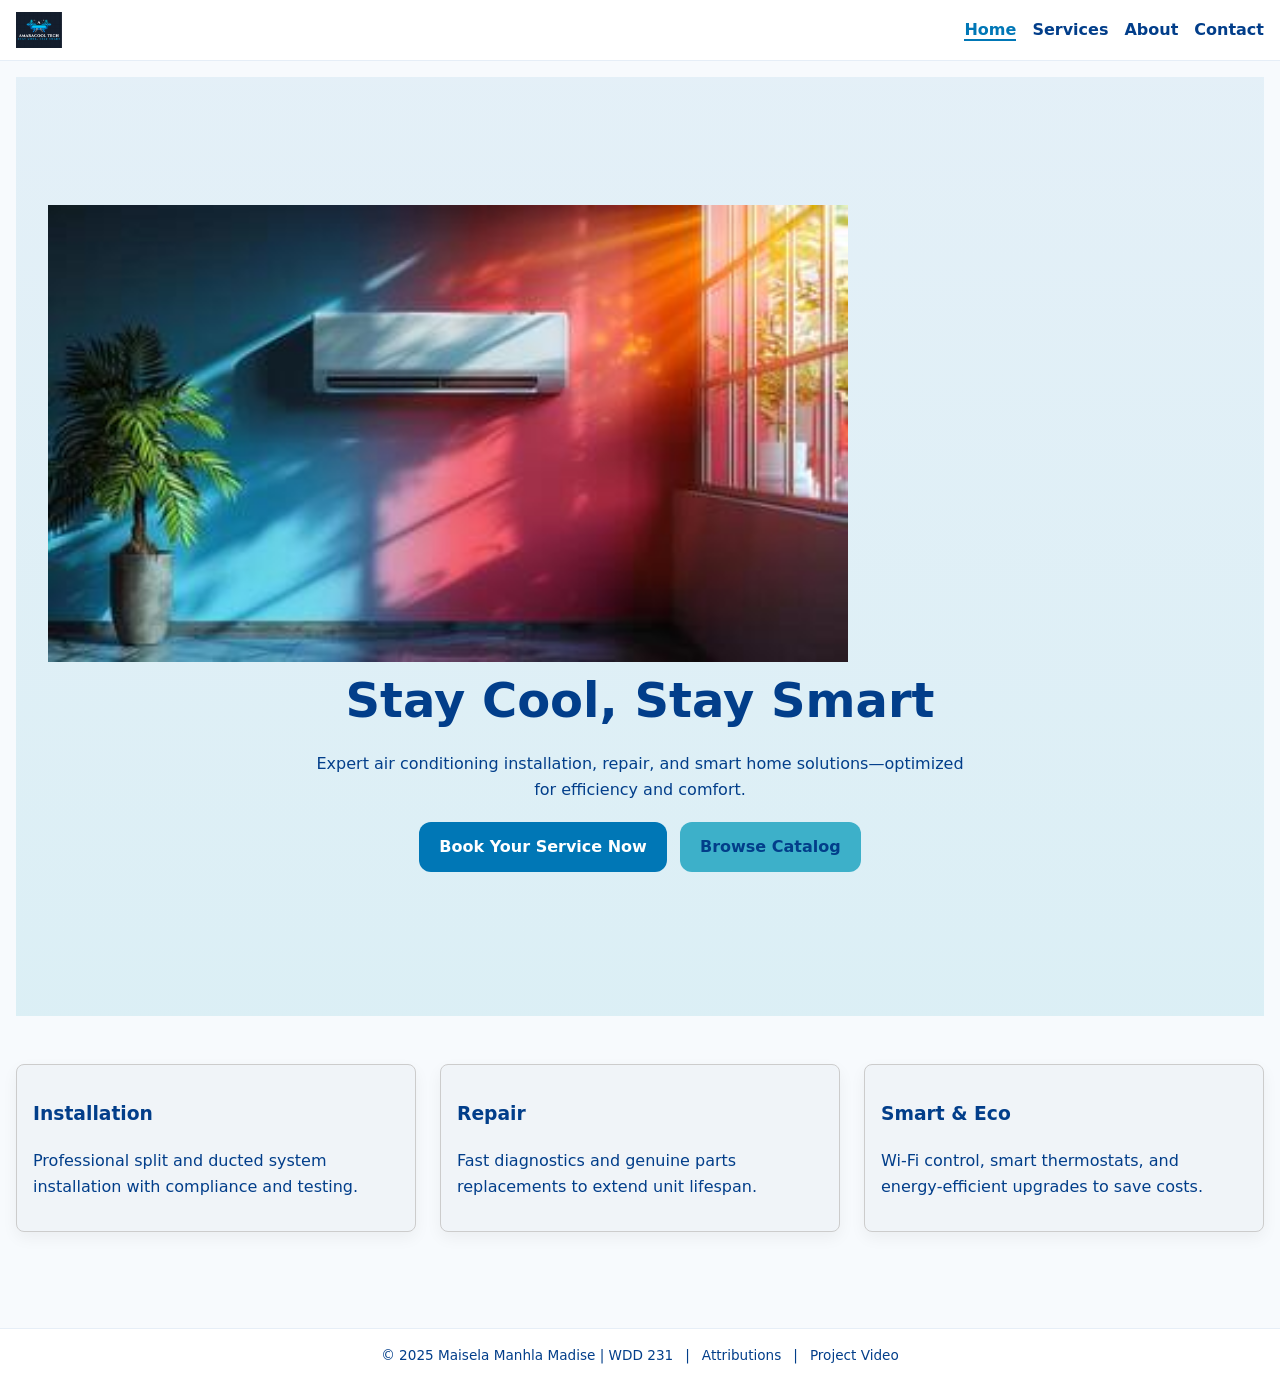
<file: finalproject/index.html>
<!DOCTYPE html>
<html lang="en-US">
<head>
  <meta charset="UTF-8">
  <meta name="viewport" content="width=device-width, initial-scale=1.0">
  <title>AmaraCool Tech – Stay Cool, Stay Smart</title>
  <meta name="description" content="Professional air conditioning services: installation, repair, smart home AC integration, and eco-friendly cooling solutions. Book today.">
  <meta name="author" content="Maisela Manhla Madise">
  
  <meta property="og:title" content="AmaraCool Tech – Advanced Air Conditioning">
  <meta property="og:description" content="Stay cool with our smart and eco-friendly AC services.">
  <meta property="og:image" content="images/og-image.png">
  <meta property="og:url" content="https://example.com">

  <link rel="icon" href="images/favicon.ico">
  <link rel="preload" as="image" href="images/">
  <link rel="stylesheet" href="styles/final.css">
  <script type="module" src="scripts/main.js" defer></script>
</head>
<body>
  <header>
    <img src="images/logo.png" alt="AmaraCool Tech Logo" class="logo">
    <nav aria-label="Main">
      <button id="menu-toggle" aria-expanded="false" aria-controls="nav-menu" aria-label="Toggle navigation">☰</button>
      <ul id="nav-menu" role="menubar">
        <li role="none"><a role="menuitem" href="index.html" class="active">Home</a></li>
        <li role="none"><a role="menuitem" href="services.html">Services</a></li>
        <li role="none"><a role="menuitem" href="about.html">About</a></li>
        <li role="none"><a role="menuitem" href="contact.html">Contact</a></li>
      </ul>
    </nav>
  </header>

  <main>
    <section class="hero">
      <img src="images/hero.jpg" alt="" width="800" height="300" loading="eager" />
      <h1>Stay Cool, Stay Smart</h1>
      <p>Expert air conditioning installation, repair, and smart home solutions—optimized for efficiency and comfort.</p>
      <p>
        <a href="services.html" class="btn">Book Your Service Now</a>
        <a href="services.html#catalog" class="btn" style="margin-left:.5rem;background:var(--accent);color:var(--text)">Browse Catalog</a>
      </p>
    </section>

    <section class="section">
      <div class="grid cols-3">
        <div class="card">
          <h3>Installation</h3>
          <p>Professional split and ducted system installation with compliance and testing.</p>
        </div>
        <div class="card">
          <h3>Repair</h3>
          <p>Fast diagnostics and genuine parts replacements to extend unit lifespan.</p>
        </div>
        <div class="card">
          <h3>Smart & Eco</h3>
          <p>Wi‑Fi control, smart thermostats, and energy‑efficient upgrades to save costs.</p>
        </div>
      </div>
    </section>
  </main>

  <footer>
    <span>© 2025 Maisela Manhla Madise | WDD 231 </span> |
    <a href="attributions.html">Attributions</a> |
    <a href="https://youtu.be/yourvideoid" target="_blank" rel="noopener">Project Video</a>
  </footer>
</body>
</html>
</file>
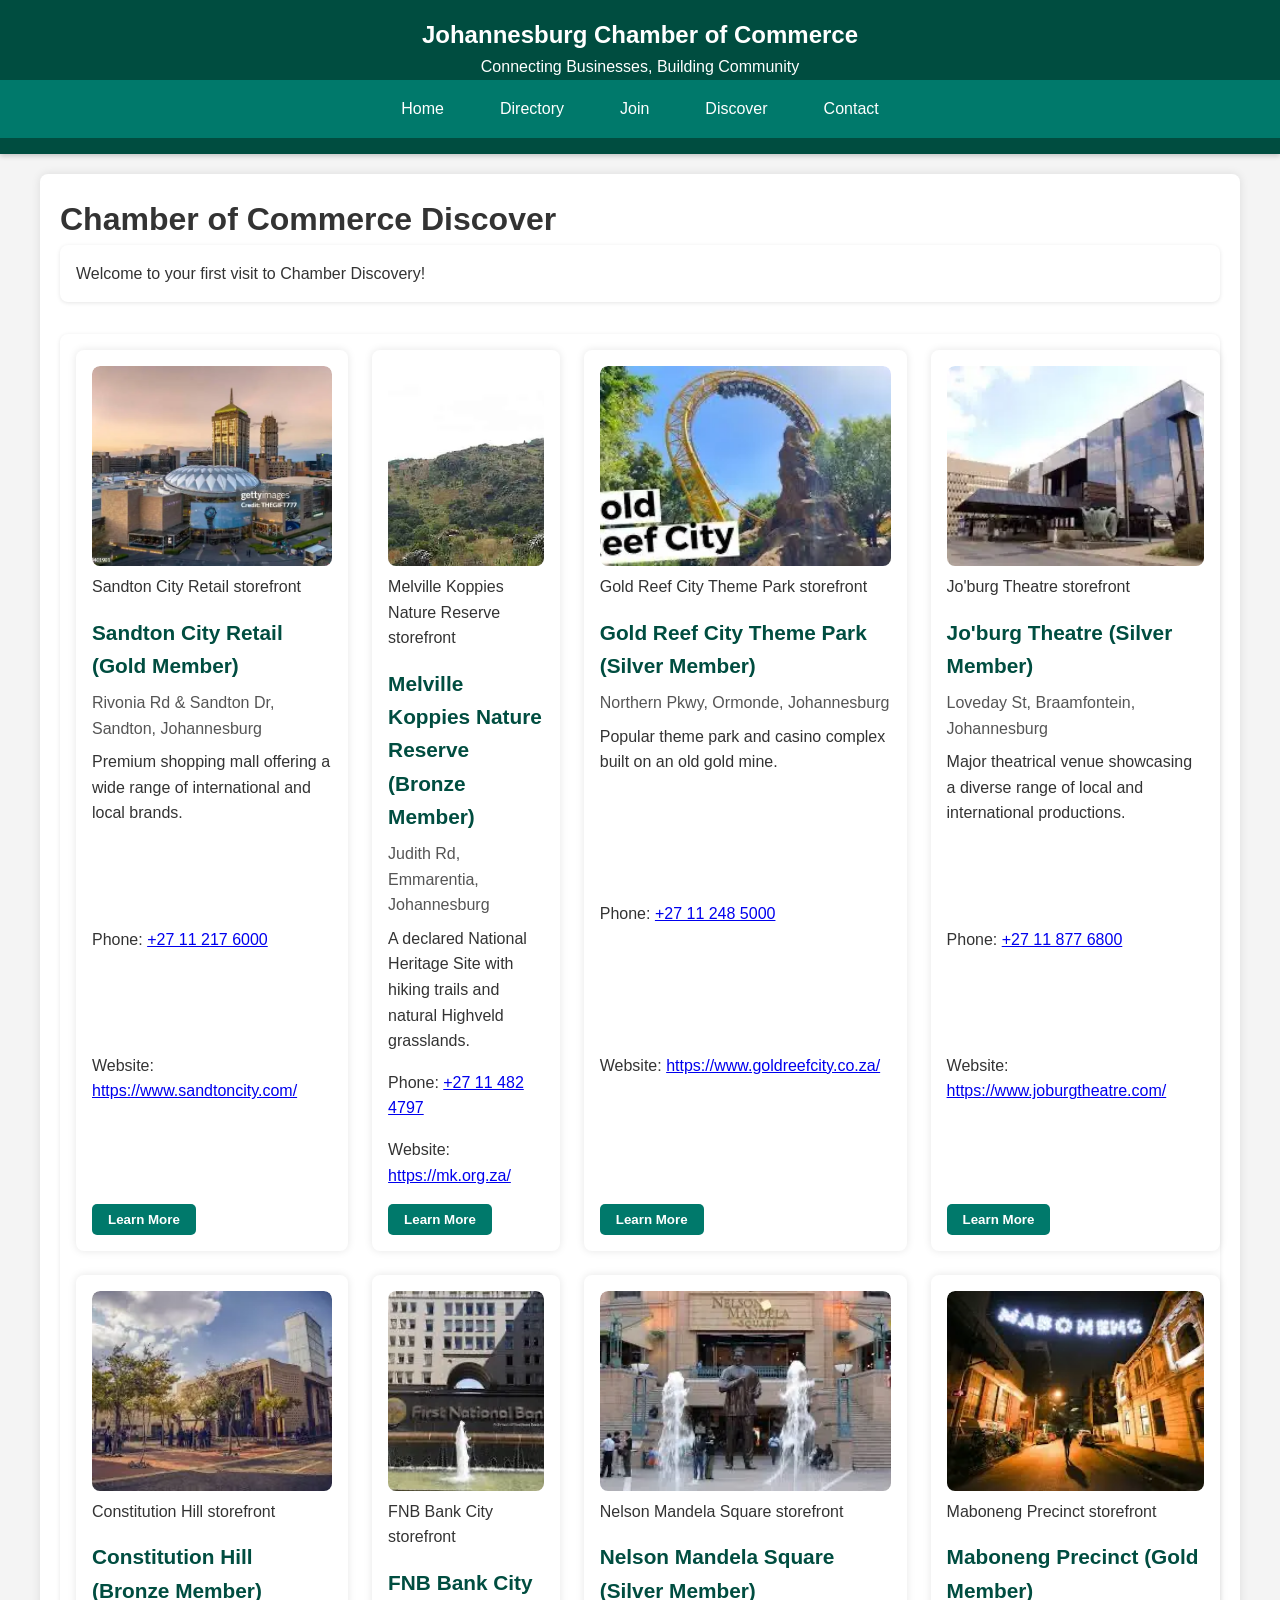
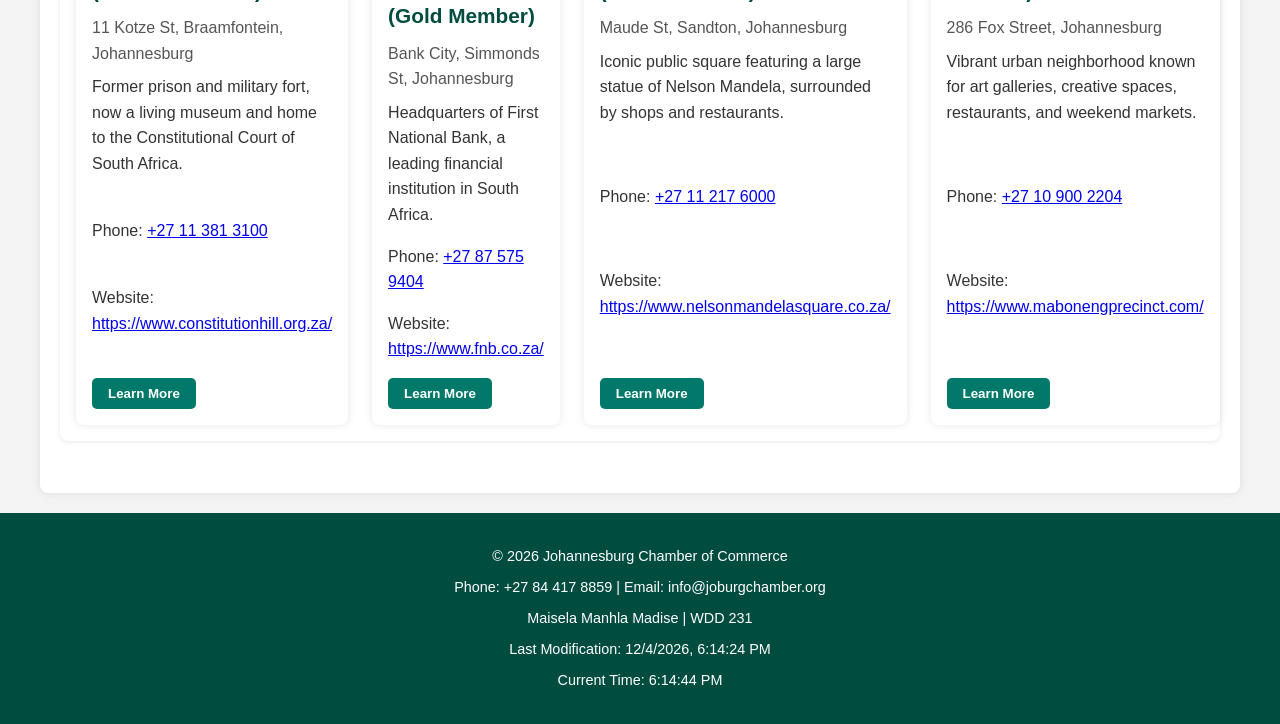
<file: chamber/discover.html>
<!DOCTYPE html>
<html lang="en-US">
<head>
  <meta charset="UTF-8">
  <meta name="viewport" content="width=device-width, initial-scale=1" />
  <meta name="author" content="Maisela Manhla Madise" />
  <meta name="description" content="Discover local businesses and attractions in Johannesburg with the Chamber Discovery page." />
  <meta name="keywords" content="Johannesburg, Chamber, Local Businesses, Directory, Tourism, Discover" />
  
  <title>Chamber of Commerce Discover</title>
  
  <link rel="icon" href="images/favicon.ico" type="image/x-icon" />
  <link rel="stylesheet" href="styles/chamber.css" />

  <!-- Open Graph Meta Tags -->
  <meta property="og:title" content="Chamber of Commerce Discover" />
  <meta property="og:description" content="Explore Johannesburg's local businesses and attractions through our Chamber Discovery page." />
  <meta property="og:image" content="images/discover-og.jpg" />
  <meta property="og:url" content="https://www.joburgchamber.org/discover.html" />
  
  <!-- Twitter Card Meta Tags -->
  <meta name="twitter:card" content="summary_large_image" />
  <meta name="twitter:title" content="Chamber of Commerce Discover" />
  <meta name="twitter:description" content="Explore Johannesburg's local businesses and attractions through our Chamber Discovery page." />
  <meta name="twitter:image" content="images/discover-og.jpg" />
  
</head>
<body>

<header>
  <h2>Johannesburg Chamber of Commerce</h2>
  <p>Connecting Businesses, Building Community</p>
  <nav role="navigation" aria-label="Main navigation" tabindex="0">
    <ul>
      <li><a href="index.html">Home</a></li>
      <li><a href="directory.html">Directory</a></li>
      <li><a href="join.html">Join</a></li>
      <li><a href="discover.html" aria-current="page">Discover</a></li>
      <li><a href="contact.html">Contact</a></li>
    </ul>
  </nav>
</header>

<main role="main">
  <h1>Chamber of Commerce Discover</h1> 
  
  <section id="last-visit-message" aria-live="polite"></section>

  <section class="discover-grid" id="discover-container" aria-label="Discover businesses and attractions">
    <!-- Cards will be dynamically loaded here -->
  </section>
</main>

<footer>
  <p>&copy; <span id="copyright-year"></span> Johannesburg Chamber of Commerce</p>
  <p>Phone: +27 84 417 8859 | Email: info@joburgchamber.org</p>
  <p>Maisela Manhla Madise | WDD 231</p>
  <p>Last Modification: <span id="last-modified"></span></p>
  <p>Current Time: <span id="current-time"></span></p>
</footer>

<script src="scripts/discover.js" defer></script>
</body>
</html>
</file>
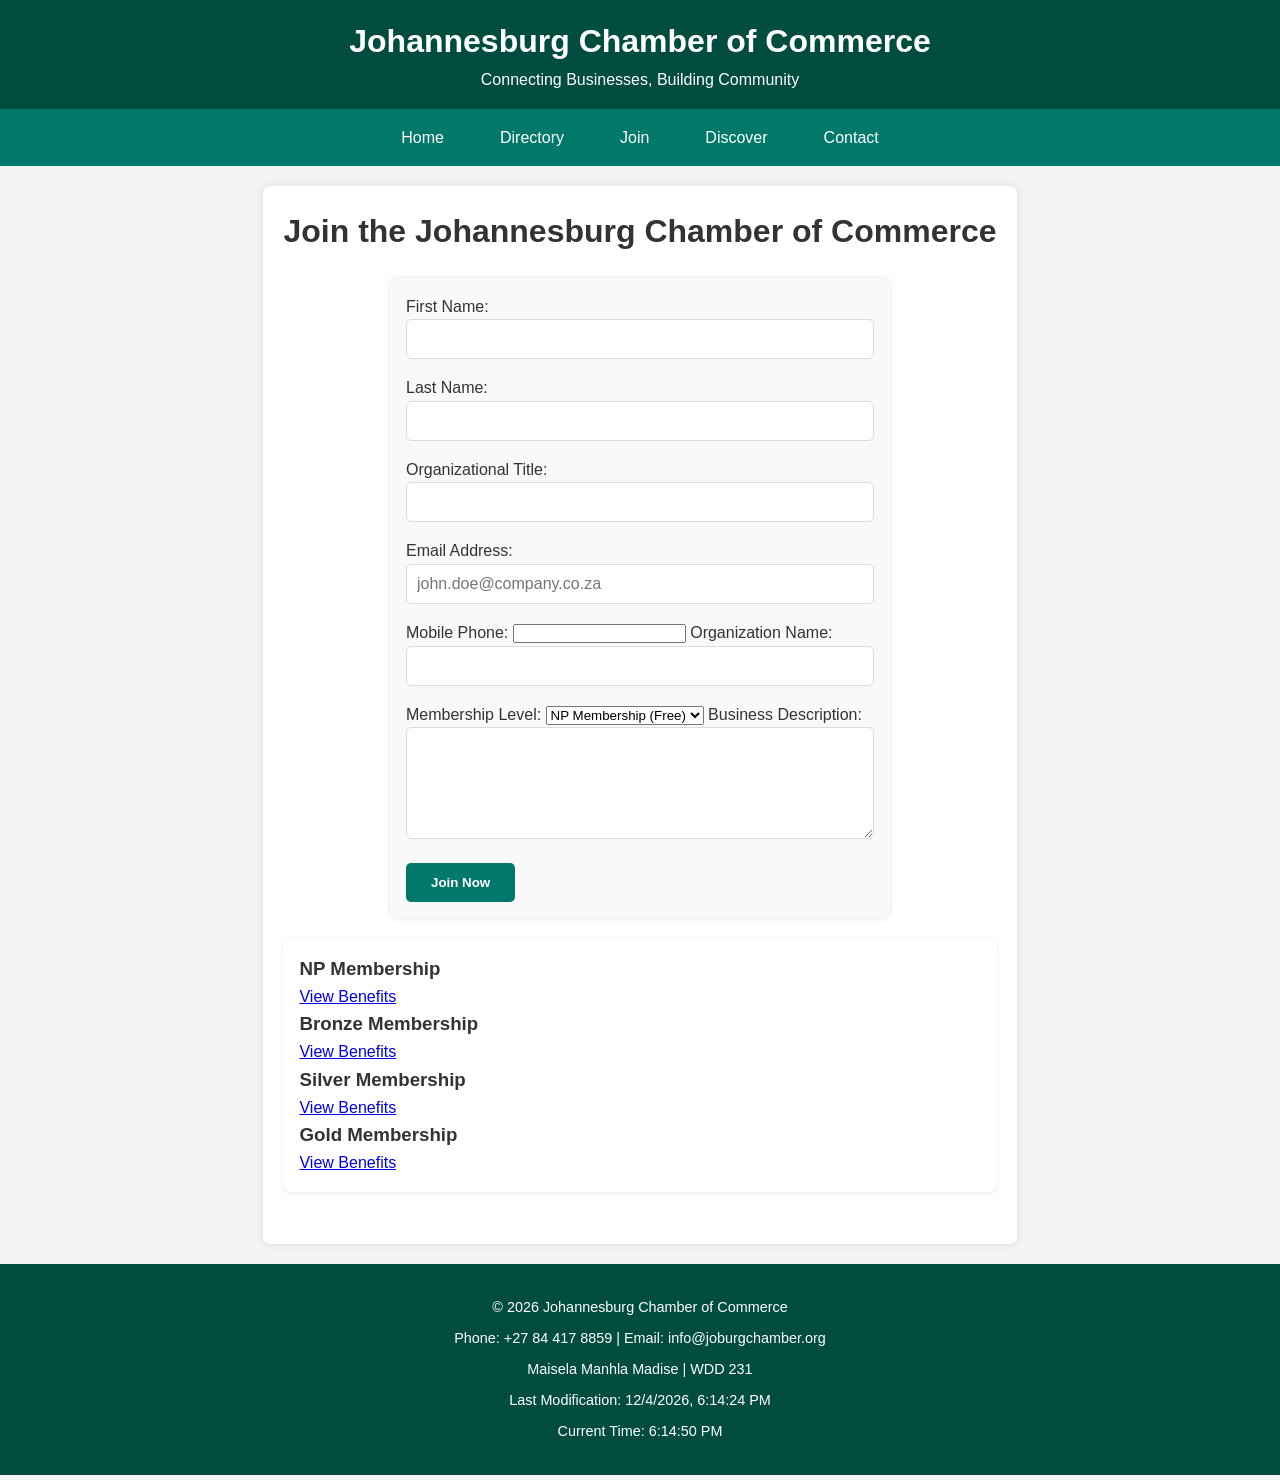
<file: chamber/join.html>
<!DOCTYPE html>
<html lang="en-US">
<head>
  <meta charset="UTF-8">
  <meta name="viewport" content="width=device-width, initial-scale=1.0">
  <meta name="description" content="Become a member of the Johannesburg Chamber of Commerce to access exclusive events, local business networking, and professional development resources.">
  <meta name="author" content="Maisela Manhla Madise">

  <title>Join the Johannesburg Chamber of Commerce</title>

  <!-- Open Graph Meta Tags -->
  <meta property="og:title" content="Join the Johannesburg Chamber of Commerce">
  <meta property="og:description" content="Get access to exclusive events, networking, and growth opportunities with our membership options.">
  <meta property="og:image" content="images/chamber.jpeg">
  <meta property="og:url" content="join.html">
  <meta property="og:type" content="website">

  <link rel="stylesheet" href="styles/chamber.css">
  <script defer src="scripts/chamber.js"></script>
  <link rel="icon" href="favicon.ico">
</head>
<body>
  <header>
    <h1>Johannesburg Chamber of Commerce</h1>
    <p>Connecting Businesses, Building Community</p>
  </header>

  <nav aria-label="Main navigation">
    <ul>
      <li><a href="index.html">Home</a></li>
      <li><a href="directory.html">Directory</a></li>
      <li><a href="join.html" class="active">Join</a></li>
      <li><a href="discover.html">Discover</a></li>
      <li><a href="contact.html">Contact</a></li>
    </ul>
  </nav>

  <main>
    <h1>Join the Johannesburg Chamber of Commerce</h1>

    <form method="get" action="thankyou.html">
      <label for="firstName">First Name:</label>
      <input type="text" id="firstName" name="firstName" required autocomplete="given-name">

      <label for="lastName">Last Name:</label>
      <input type="text" id="lastName" name="lastName" required autocomplete="family-name">

      <label for="orgTitle">Organizational Title:</label>
      <input type="text" id="orgTitle" name="orgTitle" pattern="[A-Za-z\s\-]{7,}" title="At least 7 characters, letters, spaces, or hyphens" autocomplete="organization-title">

      <label for="email">Email Address:</label>
      <input type="email" id="email" name="email" required autocomplete="email" placeholder="john.doe@company.co.za">

      <label for="mobile">Mobile Phone:</label>
      <input type="tel" id="mobile" name="mobile" required pattern="^\+27\d{9}$" title="Enter a valid South African number starting with +27" autocomplete="tel">

      <label for="organization">Organization Name:</label>
      <input type="text" id="organization" name="organization" required autocomplete="organization">

      <label for="membership">Membership Level:</label>
      <select id="membership" name="membership">
        <option value="NP">NP Membership (Free)</option>
        <option value="Bronze">Bronze Membership</option>
        <option value="Silver">Silver Membership</option>
        <option value="Gold">Gold Membership</option>
      </select>

      <label for="description">Business Description:</label>
      <textarea id="description" name="description" rows="5"></textarea>

      <input type="hidden" name="timestamp" id="timestamp">
      <input type="submit" value="Join Now">
    </form>

    <section class="membership-cards">
      <div class="card" id="np-card">
        <h3>NP Membership</h3>
        <a href="#" onclick="openModal('np-modal')">View Benefits</a>
      </div>
      <div class="card" id="bronze-card">
        <h3>Bronze Membership</h3>
        <a href="#" onclick="openModal('bronze-modal')">View Benefits</a>
      </div>
      <div class="card" id="silver-card">
        <h3>Silver Membership</h3>
        <a href="#" onclick="openModal('silver-modal')">View Benefits</a>
      </div>
      <div class="card" id="gold-card">
        <h3>Gold Membership</h3>
        <a href="#" onclick="openModal('gold-modal')">View Benefits</a>
      </div>
    </section>

    <!-- Modals -->
    <div class="modal" id="np-modal" role="dialog" aria-modal="true" aria-labelledby="np-title">
      <div class="modal-content">
        <h4 id="np-title">NP Membership Benefits</h4>
        <p>Free events, networking for nonprofits.</p>
        <button onclick="closeModal('np-modal')">Close</button>
      </div>
    </div>

    <div class="modal" id="bronze-modal" role="dialog" aria-modal="true" aria-labelledby="bronze-title">
      <div class="modal-content">
        <h4 id="bronze-title">Bronze Membership Benefits</h4>
        <p>Basic training, listing in directory.</p>
        <button onclick="closeModal('bronze-modal')">Close</button>
      </div>
    </div>

    <div class="modal" id="silver-modal" role="dialog" aria-modal="true" aria-labelledby="silver-title">
      <div class="modal-content">
        <h4 id="silver-title">Silver Membership Benefits</h4>
        <p>Spotlight advertising, event discounts.</p>
        <button onclick="closeModal('silver-modal')">Close</button>
      </div>
    </div>

    <div class="modal" id="gold-modal" role="dialog" aria-modal="true" aria-labelledby="gold-title">
      <div class="modal-content">
        <h4 id="gold-title">Gold Membership Benefits</h4>
        <p>All benefits plus priority promotions.</p>
        <button onclick="closeModal('gold-modal')">Close</button>
      </div>
    </div>
  </main>

  <footer>
    <p>&copy; <span id="copyright-year"></span> Johannesburg Chamber of Commerce</p>
    <p>Phone: +27 84 417 8859 | Email: info@joburgchamber.org</p>
    <p>Maisela Manhla Madise | WDD 231</p>
    <p>Last Modification: <span id="last-modified"></span></p>
    <p>Current Time: <span id="current-time"></span></p>
  </footer>

  <script>
    // Footer time updates
    document.getElementById('copyright-year').textContent = new Date().getFullYear();
    document.getElementById('last-modified').textContent = new Date(document.lastModified).toLocaleString();

    function updateCurrentTime() {
      const now = new Date();
      document.getElementById('current-time').textContent = now.toLocaleTimeString();
    }
    updateCurrentTime();
    setInterval(updateCurrentTime, 1000);

    // Add timestamp to hidden input
    document.querySelector('form').addEventListener('submit', function () {
      document.getElementById('timestamp').value = new Date().toISOString();
    });

    // Modal functions
    function openModal(id) {
      const modal = document.getElementById(id);
      modal.style.display = 'block';
      modal.setAttribute('tabindex', '-1');
      modal.focus();
    }

    function closeModal(id) {
      document.getElementById(id).style.display = 'none';
    }

    // ESC key and click outside to close modal
    window.addEventListener('keydown', function (e) {
      if (e.key === 'Escape') {
        document.querySelectorAll('.modal').forEach(modal => modal.style.display = 'none');
      }
    });

    window.addEventListener('click', function (e) {
      document.querySelectorAll('.modal').forEach(modal => {
        if (e.target === modal) modal.style.display = 'none';
      });
    });
  </script>
</body>
</html>
</file>
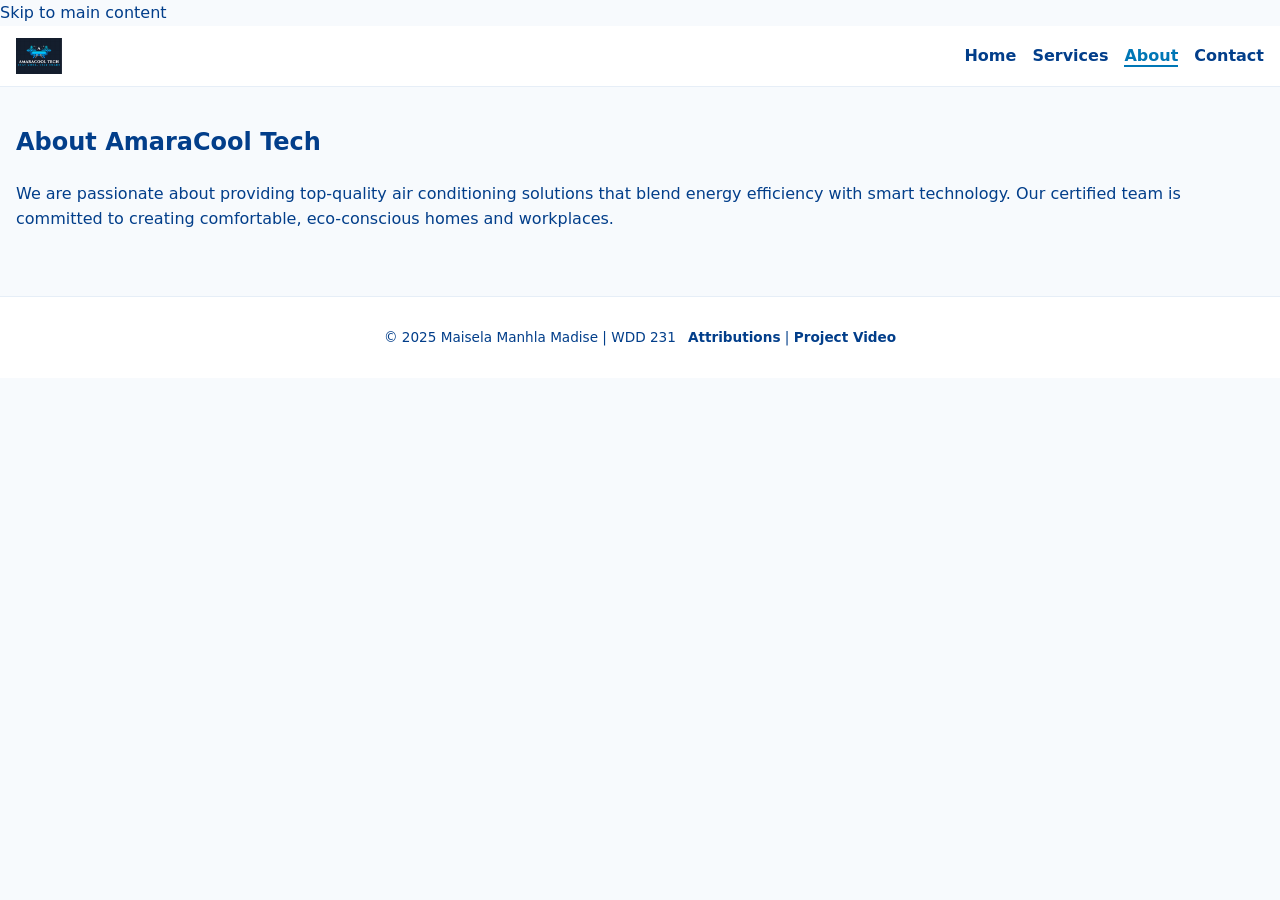
<file: finalproject/about.html>
<!DOCTYPE html>
<html lang="en-US">
<head>
  <meta charset="UTF-8" />
  <meta name="viewport" content="width=device-width, initial-scale=1.0" />
  <meta name="description" content="Learn about AmaraCool Tech's mission and our team of smart AC specialists." />
  <meta name="author" content="Maisela Manhla Madise" />
  <title>About Us | AmaraCool Tech</title>
  <link rel="stylesheet" href="styles/final.css" />
  <script type="module" src="scripts/main.js" defer></script>
  <link rel="icon" href="favicon.ico" />
</head>
<body>
  
  <a href="#about" class="skip-link">Skip to main content</a>

  <header>
    <img src="images/logo.png" alt="AmaraCool Tech Logo" class="logo">
    <nav role="navigation">
      <button id="menu-toggle" aria-expanded="false" aria-controls="nav-menu" aria-label="Toggle navigation">☰</button>
      <ul id="nav-menu">
        <li><a href="index.html">Home</a></li>
        <li><a href="services.html">Services</a></li>
        <li><a href="about.html" aria-current="page">About</a></li>
        <li><a href="contact.html">Contact</a></li>
      </ul>
    </nav>
  </header>

  <main id="about">
    <section>
      <h1>About AmaraCool Tech</h1>
      <p>We are passionate about providing top-quality air conditioning solutions that blend energy efficiency with smart technology. Our certified team is committed to creating comfortable, eco-conscious homes and workplaces.</p>
    </section>
  </main>

  <footer>
    <p>&copy; 2025 Maisela Manhla Madise | WDD 231</p>
    <nav>
      <a href="attributions.html">Attributions</a> |
      <a href="https://youtube.com/your-video-link" target="_blank" rel="noopener noreferrer">Project Video</a>
    </nav>
  </footer>
</body>
</html>
</file>
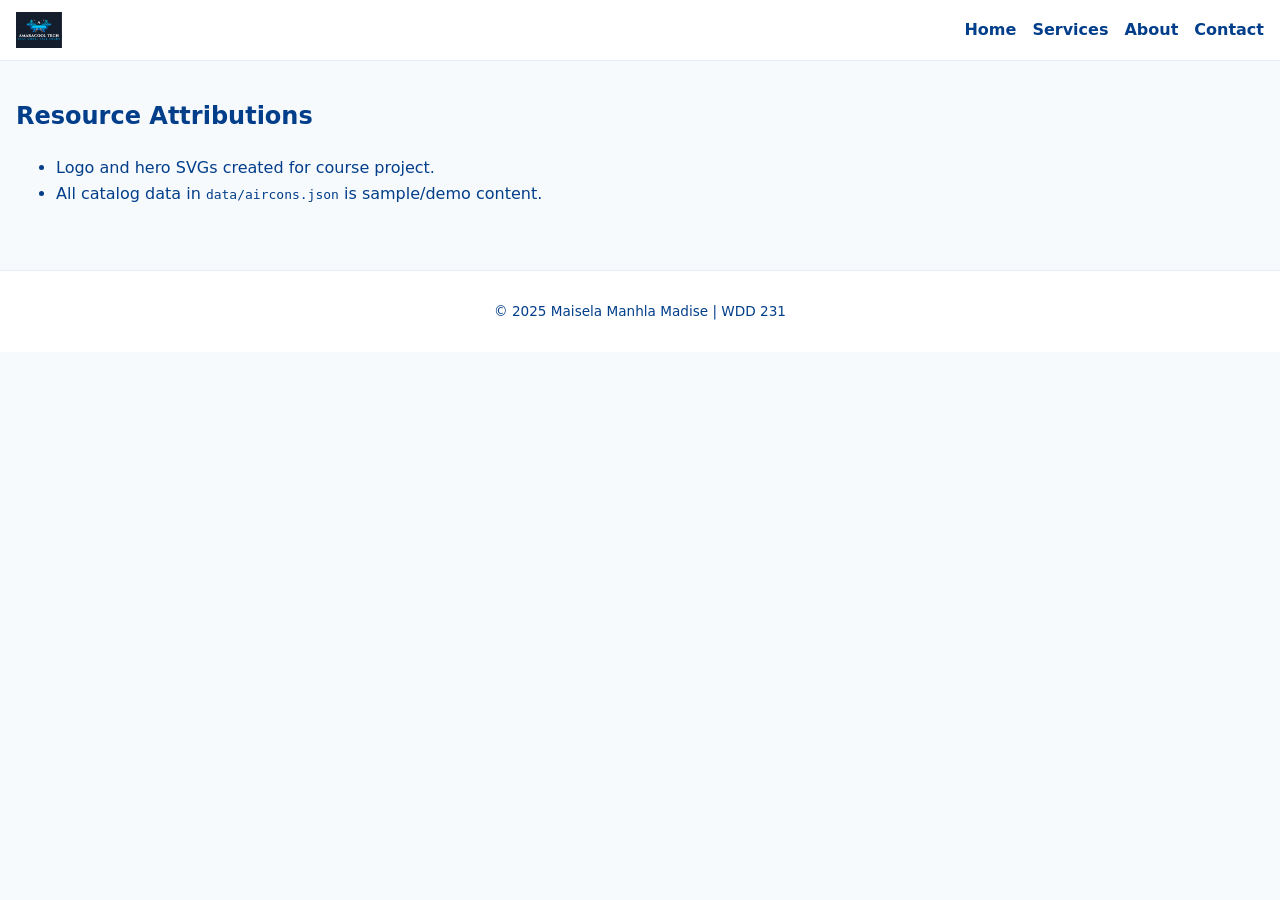
<file: finalproject/attributions.html>
<!DOCTYPE html>
<html lang="en-US">
<head>
  <meta charset="UTF-8">
  <meta name="viewport" content="width=device-width, initial-scale=1.0">
  <title>Attributions – AmaraCool Tech</title>
  <meta name="description" content="Resource attributions for AmaraCool Tech project.">
  <meta name="author" content="Maisela Manhla Madise">
  <link rel="icon" href="favicon.ico">
  <link rel="stylesheet" href="styles/final.css">
</head>
<body>
  <header>
    <img src="images/logo.png" alt="AmaraCool Tech Logo" class="logo">
    <nav role="navigation">
      <button id="menu-toggle" aria-expanded="false" aria-controls="nav-menu" aria-label="Toggle navigation">☰</button>
      <ul id="nav-menu">
        <li><a href="index.html">Home</a></li>
        <li><a href="services.html">Services</a></li>
        <li><a href="about.html">About</a></li>
        <li><a href="contact.html">Contact</a></li>
      </ul>
    </nav>
  </header>

  <main id="attributions" role="main">
    <section>
      <h1>Resource Attributions</h1>
      <ul>
        <li>Logo and hero SVGs created for course project.</li>
        <li>All catalog data in <code>data/aircons.json</code> is sample/demo content.</li>
      </ul>
    </section>
  </main>

  <footer>
    <p>&copy; 2025 Maisela Manhla Madise | WDD 231</p>
  </footer>

  <script type="module" src="scripts/main.js" defer></script>
</body>
</html>
</file>
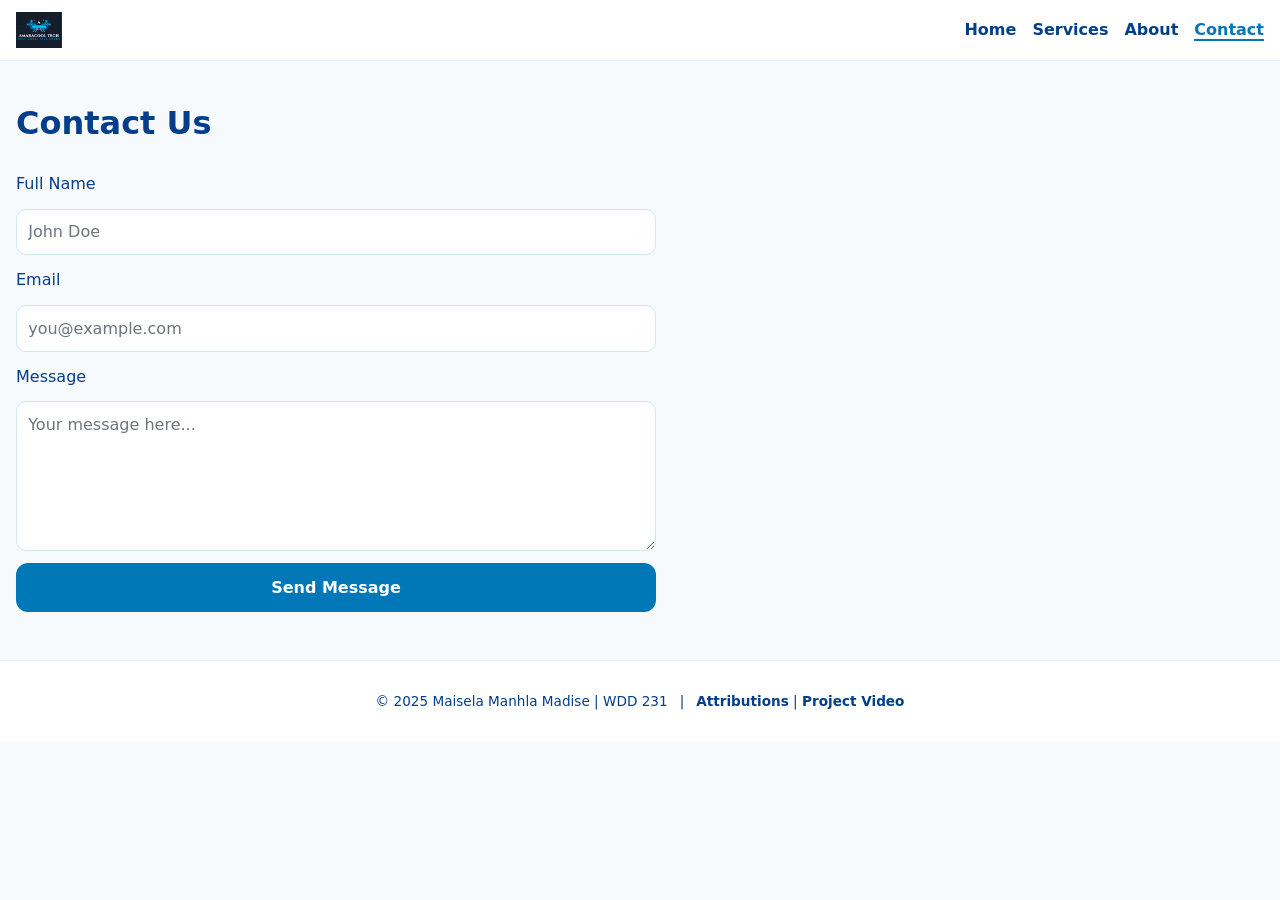
<file: finalproject/contact.html>
<!DOCTYPE html>
<html lang="en-US">
<head>
  <meta charset="UTF-8">
  <meta name="viewport" content="width=device-width, initial-scale=1.0">
  <title>AmaraCool Tech – Contact Us</title>
  <meta name="description" content="Contact AmaraCool Tech for bookings, quotes, and support.">
  <meta name="author" content="Maisela Manhla Madise">

  <meta property="og:title" content="AmaraCool Tech – Contact">
  <meta property="og:description" content="Get in touch with our support and booking team.">
  <meta property="og:image" content="images/og-image.png">
  <meta property="og:url" content="https://example.com">

  <link rel="icon" href="images/favicon.ico">
  <link rel="stylesheet" href="styles/final.css">
  <script type="module" src="scripts/main.js" defer></script>
</head>
<body>
  <header>
    <img src="images/logo.png" alt="AmaraCool Tech Logo" class="logo">
    <nav aria-label="Main navigation">
      <button id="menu-toggle" aria-expanded="false" aria-controls="nav-menu" aria-label="Toggle navigation">☰</button>
      <ul id="nav-menu" role="menubar">
        <li role="none"><a role="menuitem" href="index.html">Home</a></li>
        <li role="none"><a role="menuitem" href="services.html">Services</a></li>
        <li role="none"><a role="menuitem" href="about.html">About</a></li>
        <li role="none"><a role="menuitem" href="contact.html" class="active">Contact</a></li>
      </ul>
    </nav>
  </header>

  <main>
    <h1>Contact Us</h1>
    <form id="contact-form" action="form-action.html" method="POST" aria-label="Contact form">
      <label for="name">Full Name</label>
      <input type="text" id="name" name="name" required aria-required="true" placeholder="John Doe" autocomplete="name">

      <label for="email">Email</label>
      <input type="email" id="email" name="email" required aria-required="true" placeholder="you@example.com" autocomplete="email">

      <label for="message">Message</label>
      <textarea id="message" name="message" rows="5" required aria-required="true" placeholder="Your message here..."></textarea>

      <button type="submit" class="primary">Send Message</button>
    </form>

    <div id="form-feedback" aria-live="polite" class="sr-only"></div>
  </main>

  <footer>
    <p>© 2025 Maisela Manhla Madise | WDD 231</p> |
    <nav aria-label="Footer links">
      <a href="attributions.html">Attributions</a> |
      <a href="https://youtu.be/yourvideoid" target="_blank" rel="noopener noreferrer">Project Video</a>
    </nav>
  </footer>

  <script>
    // Menu toggle
    const menuToggle = document.getElementById('menu-toggle');
    const navMenu = document.getElementById('nav-menu');
    menuToggle.addEventListener('click', () => {
      const expanded = menuToggle.getAttribute('aria-expanded') === 'true';
      menuToggle.setAttribute('aria-expanded', !expanded);
      navMenu.style.display = expanded ? 'none' : 'block';
    });

    // Contact form storage
    const form = document.getElementById('contact-form');
    const feedback = document.getElementById('form-feedback');

    // Retrieve stored submissions
    function getSubmissions() {
      return JSON.parse(localStorage.getItem('contactSubmissions')) || [];
    }

    // Pre-fill form with last submission
    window.addEventListener('DOMContentLoaded', () => {
      const submissions = getSubmissions();
      if (submissions.length > 0) {
        const last = submissions[submissions.length - 1];
        document.getElementById('name').value = last.name;
        document.getElementById('email').value = last.email;
        document.getElementById('message').value = last.message;
      }
    });

    // Save submission on form submit
    form.addEventListener('submit', (e) => {
      e.preventDefault(); // prevent default action

      const submission = {
        name: document.getElementById('name').value,
        email: document.getElementById('email').value,
        message: document.getElementById('message').value,
        timestamp: new Date().toISOString()
      };

      const submissions = getSubmissions();
      submissions.push(submission);
      localStorage.setItem('contactSubmissions', JSON.stringify(submissions));

      feedback.textContent = `Message saved! Total messages stored: ${submissions.length}`;

      form.reset();
    });
  </script>
</body>
</html>
</file>
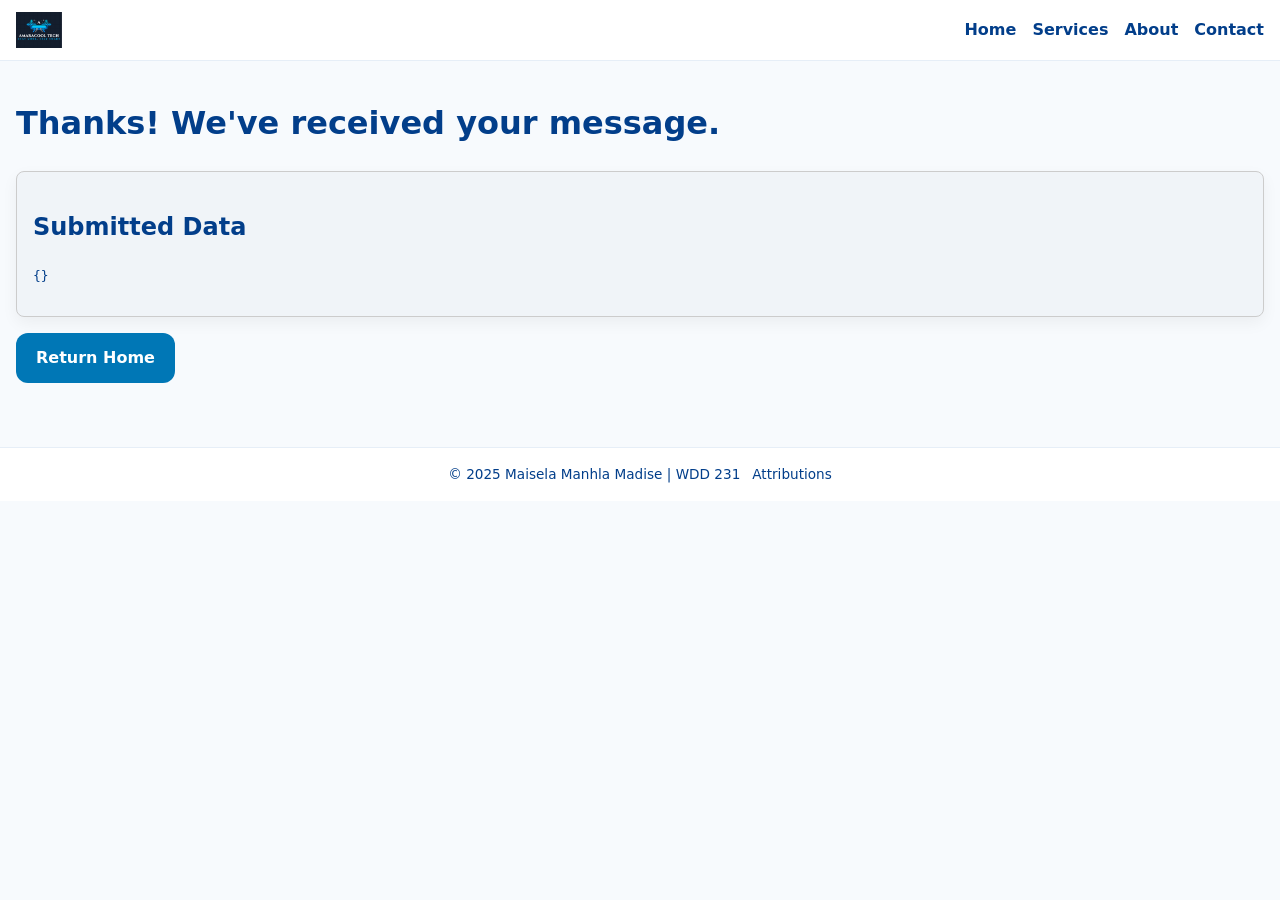
<file: finalproject/form-action.html>
<!DOCTYPE html>
<html lang="en-US">
<head>
  <meta charset="UTF-8">
  <meta name="viewport" content="width=device-width, initial-scale=1.0">
  <title>Form Submission – AmaraCool Tech</title>
  <meta name="description" content="Form submission details for AmaraCool Tech.">
  <meta name="author" content="Maisela Manhla Madise">
  <link rel="icon" href="images/favicon.ico">
  <link rel="stylesheet" href="styles/final.css">
</head>
<body>
  <header>
    <img src="images/logo.png" alt="AmaraCool Tech Logo" class="logo">
    <nav aria-label="Main">
      <ul id="nav-menu">
        <li><a href="index.html">Home</a></li>
        <li><a href="services.html">Services</a></li>
        <li><a href="about.html">About</a></li>
        <li><a href="contact.html">Contact</a></li>
      </ul>
    </nav>
  </header>

  <main>
    <h1>Thanks! We've received your message.</h1>
    <div class="card">
      <h2>Submitted Data</h2>
      <pre id="output"></pre>
    </div>
    <p><a class="btn" href="index.html">Return Home</a></p>
  </main>

  <footer>
    <span>© 2025 Maisela Manhla Madise | WDD 231</span>
    <a href="attributions.html">Attributions</a>
  </footer>

  <script>
    const params = new URLSearchParams(location.search);
    const obj = {};
    for(const [k,v] of params.entries()) obj[k]=v;
    document.getElementById('output').textContent = JSON.stringify(obj, null, 2);
  </script>
</body>
</html>
</file>
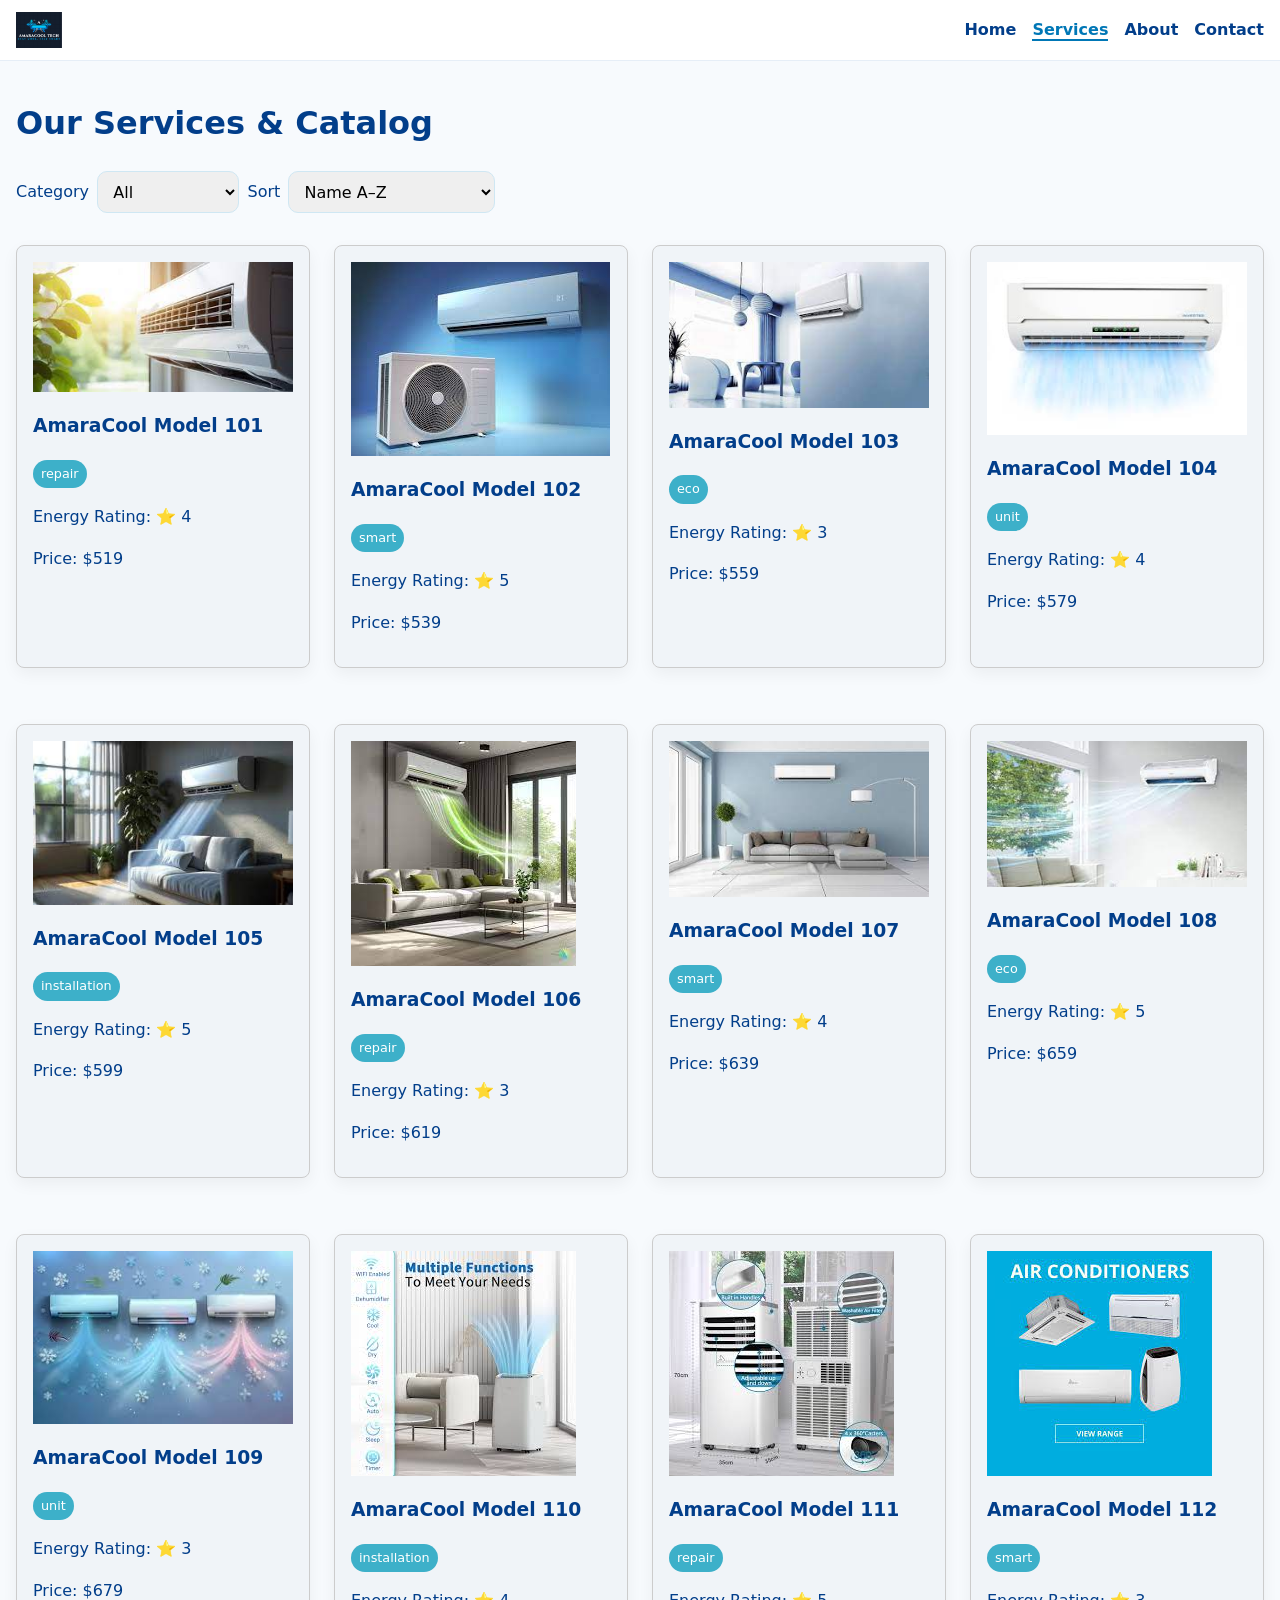
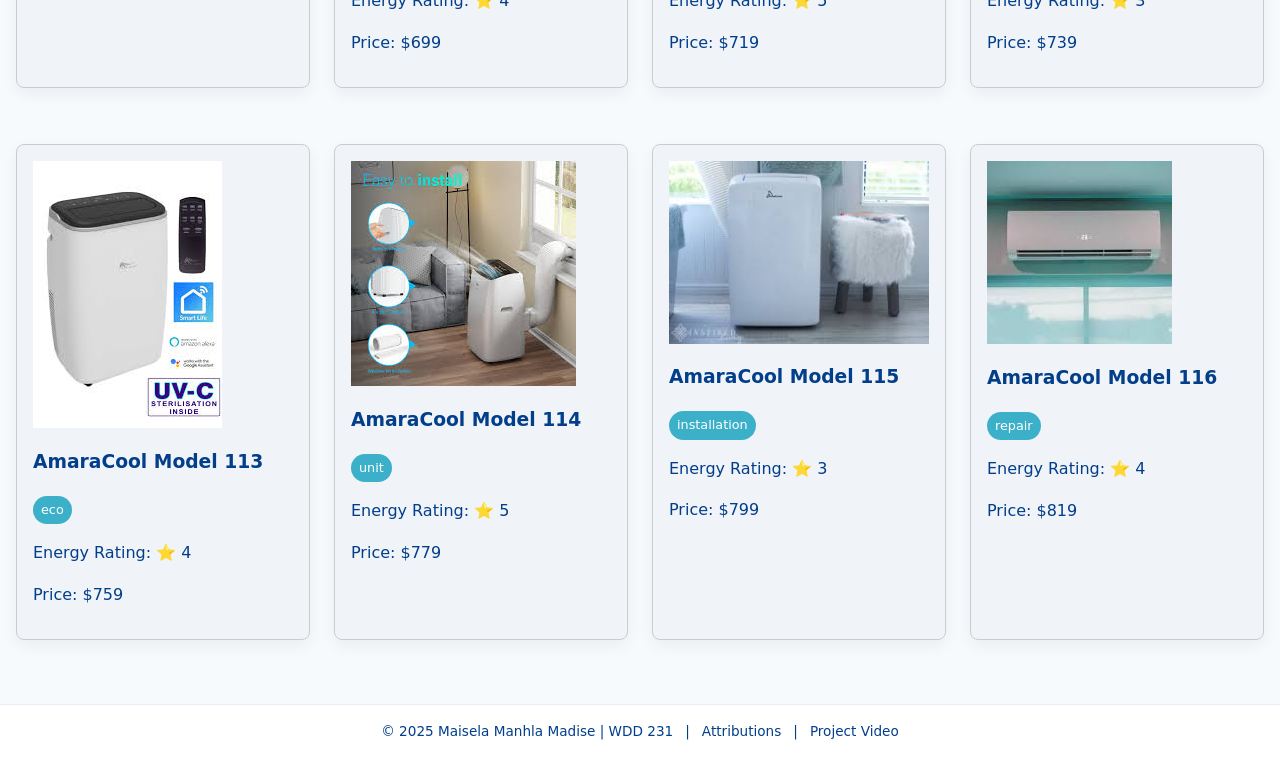
<file: finalproject/services.html>
<!DOCTYPE html>
<html lang="en-US">
<head>
  <meta charset="UTF-8">
  <meta name="viewport" content="width=device-width, initial-scale=1.0">
  <title>AmaraCool Tech – Our Services</title>
  <meta name="description" content="Browse AmaraCool Tech's catalog of AC units and services. Filter by category, sort by price and rating.">
  <meta name="author" content="Maisela Manhla Madise">
  <meta name="robots" content="index, follow">

  <!-- Open Graph -->
  <meta property="og:title" content="AmaraCool Tech – Services">
  <meta property="og:description" content="Smart installation, repair, eco upgrades, and premium AC units.">
  <meta property="og:image" content="images/og-image.png">
  <meta property="og:url" content="https://example.com">
  <meta property="og:type" content="website">

  <!-- Twitter Card -->
  <meta name="twitter:card" content="summary_large_image">
  <meta name="twitter:title" content="AmaraCool Tech – Services">
  <meta name="twitter:description" content="Smart installation, repair, eco upgrades, and premium AC units.">
  <meta name="twitter:image" content="images/og-image.png">

  <link rel="icon" href="images/favicon.ico">
  <link rel="stylesheet" href="styles/final.css">
  <script type="module" src="scripts/main.js" defer></script>
  <script type="module" src="scripts/services.js" defer></script>
</head>
<body>
  <header>
    <img src="images/logo.png" alt="AmaraCool Tech Logo" class="logo">
    <nav aria-label="Main navigation">
      <button id="menu-toggle" aria-expanded="false" aria-controls="nav-menu" aria-label="Toggle navigation menu">☰</button>
      <ul id="nav-menu" role="menubar">
        <li role="none"><a role="menuitem" href="index.html">Home</a></li>
        <li role="none"><a role="menuitem" href="services.html" class="active">Services</a></li>
        <li role="none"><a role="menuitem" href="about.html">About</a></li>
        <li role="none"><a role="menuitem" href="contact.html">Contact</a></li>
      </ul>
    </nav>
  </header>

  <main id="catalog">
    <h1>Our Services & Catalog</h1>

    <section class="filter-bar" aria-label="Service filters">
      <label for="filter">Category</label>
      <select id="filter" aria-label="Filter by category">
        <option value="all">All</option>
        <option value="installation">Installation</option>
        <option value="repair">Repair</option>
        <option value="smart">Smart AC</option>
        <option value="eco">Eco-Friendly</option>
        <option value="unit">AC Units</option>
      </select>

      <label for="sort">Sort</label>
      <select id="sort" aria-label="Sort options">
        <option value="name-asc">Name A–Z</option>
        <option value="price-asc">Price (Low → High)</option>
        <option value="rating-desc">Rating (High → Low)</option>
      </select>
    </section>

    <section id="services-container" class="grid cols-4" aria-live="polite" aria-label="Service catalog">
      
    </section>

    <!-- Accessible Modal -->
    <div id="service-modal" class="modal" role="dialog" aria-modal="true" aria-labelledby="modal-title" aria-hidden="true">
      <div class="modal-content">
        <button id="modal-close" aria-label="Close dialog">×</button>
        <div id="modal-body"></div>
      </div>
    </div>
  </main>

  <footer>
    <span>© 2025 Maisela Manhla Madise | WDD 231</span> |
    <a href="attributions.html">Attributions</a> |
    <a href="https://youtu.be/yourvideoid" target="_blank" rel="noopener noreferrer">Project Video</a>
  </footer>

  <script>
    // Modal keyboard accessibility
    const modal = document.getElementById('service-modal');
    const closeModal = document.getElementById('modal-close');

    function openModal() {
      modal.removeAttribute('aria-hidden');
      modal.querySelector('#modal-body').focus();
    }

    function closeModalFunc() {
      modal.setAttribute('aria-hidden', 'true');
    }

    closeModal.addEventListener('click', closeModalFunc);
    document.addEventListener('keydown', (e) => {
      if(e.key === 'Escape' && modal.getAttribute('aria-hidden') === 'false') {
        closeModalFunc();
      }
    });
  </script>
</body>
</html>
</file>
<file: finalproject/styles/final.css>
/* AmaraCool Tech - Fully Refactored Styles */

/* Color Scheme */
:root {
  --primary: #0077b6;     
  --accent: #3db0c9;      
  --bg: #f7fafd;          
  --text: #023e8a;        
  --highlight: #ff6b6b;   
  --success: #28a745;     
  --warning: #e0a800;    
  --white: #ffffff;
}

/* Global Reset */
*,
*::before,
*::after {
  box-sizing: border-box;
}
html, body {
  margin: 0;
  padding: 0;
  background: var(--bg);
  color: var(--text);
  font-family: "Open Sans", system-ui, -apple-system, Arial, sans-serif;
  line-height: 1.6;
  scroll-behavior: smooth;
}
img { max-width: 100%; height: auto; display: block; }
a { text-decoration: none; color: inherit; }

/* Header & Navigation */
header {
  position: sticky;
  top: 0;
  z-index: 10;
  background: var(--white);
  border-bottom: 1px solid #e6eef7;
  display: flex;
  align-items: center;
  justify-content: space-between;
  padding: .75rem 1rem;
}
.logo { height: 36px; }

nav ul {
  list-style: none;
  margin: 0;
  padding: 0;
  display: none;
  flex-direction: column;
  gap: 1rem;
}
nav ul.open {
  display: flex;
  background: var(--white);
  position: absolute;
  top: 60px;
  right: 1rem;
  padding: 1rem;
  border: 1px solid #e6eef7;
  border-radius: 12px;
  box-shadow: 0 10px 20px rgba(0,0,0,.06);
  max-height: 80vh;
  overflow-y: auto;
}
nav a {
  color: var(--text);
  font-weight: 600;
}
nav a.active {
  color: var(--primary);
  border-bottom: 2px solid var(--primary);
}
#menu-toggle {
  background: var(--primary);
  color: var(--white);
  border: 0;
  border-radius: 10px;
  padding: .5rem .75rem;
  font-size: 1rem;
  cursor: pointer;
}

/* Hero Section */
.hero {
  background: linear-gradient(180deg, rgba(0,119,182,.08), rgba(61,176,201,.15));
  padding: 6rem 1rem 4rem;
  text-align: center;
  min-height: 60vh;
  display: flex;
  flex-direction: column;
  justify-content: center;
}
.hero h1 {
  font-family: Poppins, system-ui, Arial, sans-serif;
  font-size: 2rem;
  margin: 0 0 .5rem;
  color: var(--text);
  font-weight: 700;
}
.hero p {
  margin: .25rem auto 1rem;
  max-width: 42rem;
  color: var(--text);
}

/* Buttons */
.btn,
button.primary {
  display: inline-block;
  background-color: var(--primary);
  color: var(--white);
  padding: .75rem 1.25rem;
  border-radius: 12px;
  font-weight: 700;
  border: 0;
  cursor: pointer;
  transition: background 0.3s ease, transform 0.2s ease;
}
.btn:hover,
button.primary:hover,
.btn:focus,
button.primary:focus {
  background-color: var(--accent);
  outline: 2px solid var(--accent);
  outline-offset: 2px;
  transform: translateY(-2px);
}

/* Main Content */
main { padding: 1rem; }
.section { margin: 2rem 0; }

/* Responsive Grid */
.grid {
  display: grid;
  grid-template-columns: repeat(auto-fit, minmax(250px, 1fr));
  gap: 1rem;
}

/* Cards */
.card {
  background: #f0f4f8;
  border: 1px solid #ccc;
  border-radius: 8px;
  padding: 1rem;
  margin: 1rem 0;
  box-shadow: 0 6px 16px rgba(0,0,0,.05);
  transition: transform 0.2s ease, box-shadow 0.2s ease;
}
.card:hover {
  transform: translateY(-4px);
  box-shadow: 0 12px 24px rgba(0,0,0,.08);
}

/* Badges */
.badge {
  display: inline-block;
  background: var(--accent);
  color: var(--white);
  padding: .25rem .5rem;
  border-radius: 999px;
  font-size: .8rem;
}

/* Filter Bar & Forms */
.filter-bar {
  display: flex;
  gap: .5rem;
  align-items: center;
  margin: 1rem 0;
  flex-wrap: wrap;
}
select, input, textarea, button {
  font: inherit;
  padding: .6rem .7rem;
  border: 1px solid #cfe7f3;
  border-radius: 10px;
}
select:focus, input:focus, textarea:focus, button:focus {
  outline: 2px solid var(--primary);
  outline-offset: 2px;
}
::placeholder { color: #6c757d; }
form { display: grid; gap: .75rem; max-width: 640px; }

/* Footer */
footer {
  border-top: 1px solid #e6eef7;
  background: var(--white);
  color: var(--text);
  display: flex;
  gap: .75rem;
  justify-content: center;
  align-items: center;
  padding: 1rem;
  margin-top: 2rem;
  flex-wrap: wrap;
  font-size: 0.85rem;
}

/* Modal */
.modal {
  position: fixed;
  inset: 0;
  background: rgba(2,62,138,.35);
  display: none;
  align-items: center;
  justify-content: center;
  padding: 1rem;
  overflow-y: auto;
}
.modal[aria-hidden="false"] { display: flex; }
.modal-content {
  background: var(--white);
  border-radius: 16px;
  max-width: 720px;
  width: 100%;
  padding: 1rem;
  position: relative;
  max-height: 90vh;
  overflow-y: auto;
}
#modal-close {
  position: absolute;
  top: .5rem;
  right: .5rem;
  background: transparent;
  border: 0;
  font-size: 1.5rem;
  cursor: pointer;
}

/* Media Queries */
@media (min-width: 768px) {
  nav ul { display: flex; gap: 1rem; position: static; flex-direction: row; max-height: none; }
  #menu-toggle { display: none; }
  .hero h1 { font-size: 2.5rem; }
}

@media (min-width: 1024px) {
  .hero { padding: 8rem 2rem; }
  .hero h1 { font-size: 3rem; }
  .grid { gap: 1.5rem; }
}
</file>
<file: chamber/styles/chamber.css>
/* ---------------- GLOBAL RESET & BASE ---------------- */
*, *::before, *::after {
  box-sizing: border-box;
  margin: 0;
  padding: 0;
}

body {
  font-family: 'Arial', sans-serif;
  line-height: 1.6;
  color: #333;
  background-color: #f4f4f4;
  min-height: 100vh;
  display: flex;
  flex-direction: column;
}

/* ---------------- HEADER & NAV ---------------- */
header {
  background-color: #004d40;
  color: #fff;
  padding: 1rem 0;
  text-align: center;
  box-shadow: 0 2px 5px rgba(0,0,0,0.2);
}

nav {
  background-color: #00796b;
  padding: 0.5rem 0;
}

nav ul {
  list-style: none;
  display: flex;
  justify-content: center;
  gap: 1.5rem;
  flex-wrap: wrap;
}

nav ul li a {
  color: #fff;
  text-decoration: none;
  padding: 0.5rem 1rem;
  display: block;
  transition: background-color 0.3s ease;
}

nav ul li a:hover {
  background-color: #004d40;
  border-radius: 5px;
}

nav ul li a:focus {
  outline: 3px solid #ff6600;
  outline-offset: 2px;
}

/* ---------------- MAIN ---------------- */
main {
  flex: 1;
  padding: 20px;
  max-width: 1200px;
  margin: 20px auto;
  background-color: #fff;
  border-radius: 8px;
  box-shadow: 0 0 10px rgba(0,0,0,0.1);
}

/* ---------------- HOMEPAGE SECTIONS ---------------- */
.hero {
  background: url('../images/chamber.jpeg') center/cover no-repeat;
  height: 300px;
  display: flex;
  align-items: center;
  justify-content: center;
  color: white;
  text-shadow: 0 0 5px black;
  margin-bottom: 2rem;
}

.hero a {
  background: #ff6600;
  padding: 1rem 2rem;
  color: white;
  text-decoration: none;
  font-weight: bold;
  border-radius: 5px;
  box-shadow: 0 3px 6px rgba(0,0,0,0.3);
}

section {
  margin-bottom: 2rem;
  background: white;
  padding: 1rem;
  border-radius: 8px;
  box-shadow: 0 1px 4px rgba(0,0,0,0.1);
}

/* ---------------- EVENTS ---------------- */
.events ul {
  list-style: none;
  padding-left: 0;
}

.events li {
  margin-bottom: 0.5rem;
}

/* ---------------- WEATHER ---------------- */
.weather {
  display: flex;
  flex-wrap: wrap;
  gap: 1rem;
}

.current-weather, .forecast {
  flex: 1 1 200px;
}

.forecast-day {
  background: #e3f2fd;
  margin: 0.5rem 0;
  padding: 0.5rem;
  border-radius: 5px;
}

/* ---------------- MEMBER SPOTLIGHT ---------------- */
.spotlights {
  display: flex;
  flex-wrap: wrap;
  gap: 1.5rem;
  justify-content: center;
  margin-top: 2rem;
}

.spotlight-card {
  background-color: #fff3e0;
  border: 1px solid #ffcc80;
  border-radius: 10px;
  padding: 1.5rem;
  width: 300px;
  text-align: center;
  box-shadow: 0 4px 10px rgba(0,0,0,0.1);
  transition: transform 0.3s ease, box-shadow 0.3s ease;
}

.spotlight-card:hover {
  transform: translateY(-5px);
  box-shadow: 0 6px 14px rgba(0,0,0,0.15);
}

.spotlight-card img {
  width: 100px;
  height: 100px;
  object-fit: contain;
  border-radius: 50%;
  background-color: #fff;
  margin-bottom: 1rem;
  box-shadow: 0 2px 4px rgba(0,0,0,0.1);
}

.spotlight-card h3 {
  color: #004d40;
  margin-bottom: 0.5rem;
  font-size: 1.25rem;
}

.spotlight-card p {
  font-size: 0.95rem;
  color: #555;
  margin-bottom: 0.5rem;
}

.spotlight-card a {
  display: inline-block;
  margin-top: 0.5rem;
  padding: 0.5rem 1rem;
  background-color: #00796b;
  color: white;
  text-decoration: none;
  border-radius: 5px;
  font-weight: bold;
  transition: background-color 0.3s ease;
}

.spotlight-card a:hover {
  background-color: #004d40;
}

/* ---------------- DIRECTORY VIEW TOGGLE ---------------- */
.view-toggle {
  text-align: center;
  margin-bottom: 20px;
}

.view-toggle button {
  background-color: #00796b;
  color: white;
  border: none;
  padding: 10px 20px;
  margin: 0 5px;
  border-radius: 5px;
  cursor: pointer;
  font-size: 1rem;
  transition: background-color 0.3s ease, transform 0.2s ease;
}

.view-toggle button:hover {
  background-color: #004d40;
  transform: translateY(-2px);
}

.view-toggle button:focus {
  outline: 3px solid #004d40;
  outline-offset: 2px;
}

.view-toggle button.active {
  background-color: #004d40;
  box-shadow: inset 0 0 5px rgba(0,0,0,0.3);
}

/* ---------------- DIRECTORY GRID VIEW ---------------- */
.member-display.grid-view {
  display: grid;
  grid-template-columns: repeat(auto-fit, minmax(280px, 1fr));
  gap: 20px;
}

.member-card {
  background-color: #f9f9f9;
  border: 1px solid #ddd;
  border-radius: 8px;
  padding: 15px;
  text-align: center;
  box-shadow: 0 2px 5px rgba(0,0,0,0.1);
}

.member-card img {
  max-width: 100%;
  height: 150px;
  object-fit: contain;
  border-radius: 4px;
  margin-bottom: 10px;
  background-color: #e0e0e0;
}

.member-card h3 {
  color: #004d40;
  margin-bottom: 5px;
}

.member-card p {
  font-size: 0.9rem;
  margin-bottom: 3px;
}

.member-card a {
  color: #00796b;
  text-decoration: none;
  font-weight: bold;
  display: block;
  margin-top: 10px;
}

.member-card a:hover {
  text-decoration: underline;
}

/* ---------------- DIRECTORY LIST VIEW ---------------- */
.member-display.list-view {
  display: flex;
  flex-direction: column;
  gap: 10px;
}

.member-list-item {
  background-color: #f9f9f9;
  border: 1px solid #ddd;
  border-radius: 8px;
  padding: 10px 15px;
  display: flex;
  align-items: center;
  gap: 15px;
}

.member-list-item img {
  width: 60px;
  height: 60px;
  object-fit: contain;
  border-radius: 4px;
  background-color: #e0e0e0;
}

.member-info {
  flex-grow: 1;
}

.member-info h3 {
  color: #004d40;
  margin-bottom: 2px;
}

.member-info p {
  font-size: 0.85rem;
  margin-bottom: 1px;
}

.member-info a {
  color: #00796b;
  text-decoration: none;
  font-weight: bold;
  font-size: 0.85rem;
}

/* ---------------- FOOTER ---------------- */
footer {
  background-color: #004d40;
  color: #fff;
  text-align: center;
  padding: 1.5rem 0;
  margin-top: auto;
}

footer p {
  margin: 0.5rem 0;
  font-size: 0.9rem;
}

/* ---------------- RESPONSIVE ---------------- */
@media (max-width: 768px) {
  nav ul {
    flex-direction: column;
    gap: 0;
  }

  nav ul li a {
    text-align: center;
  }

  .member-display.grid-view {
    grid-template-columns: repeat(auto-fit, minmax(200px, 1fr));
  }
}

/* ---------------- FORMS ---------------- */
form {
  max-width: 500px;
  margin: 20px auto;
  background: #f9f9f9;
  padding: 1rem;
  border-radius: 8px;
  box-shadow: 0 0 6px rgba(0,0,0,0.1);
}

input[type="text"],
input[type="email"],
textarea {
  width: 100%;
  padding: 10px;
  margin-bottom: 1rem;
  border: 1px solid #ddd;
  border-radius: 5px;
  font-size: 1rem;
}

input[type="submit"],
button {
  background-color: #00796b;
  color: white;
  border: none;
  padding: 12px 25px;
  border-radius: 5px;
  cursor: pointer;
  font-weight: bold;
  transition: background-color 0.3s ease;
}

input[type="submit"]:hover,
button:hover {
  background-color: #004d40;
}

/* ---------------- MODALS ---------------- */
.modal {
  position: fixed;
  top: 0;
  left: 0;
  width: 100%;
  height: 100%;
  background-color: rgba(0,0,0,0.7);
  display: flex;
  justify-content: center;
  align-items: center;
  visibility: hidden;
  opacity: 0;
  transition: opacity 0.3s ease;
  z-index: 1000;
}

.modal.active {
  visibility: visible;
  opacity: 1;
}

.modal-content {
  background-color: white;
  padding: 20px;
  border-radius: 8px;
  max-width: 600px;
  width: 90%;
  max-height: 90vh;
  overflow-y: auto;
  position: relative;
}

.modal-close {
  position: absolute;
  top: 10px;
  right: 15px;
  background: none;
  border: none;
  font-size: 1.5rem;
  cursor: pointer;
  color: #333;
}

/* ---------------- DISCOVER PAGE GRID ---------------- */
.discover-grid {
  display: grid;
  gap: 1.5rem;
  grid-template-columns: 1fr;
  grid-template-areas:
    "card1"
    "card2"
    "card3"
    "card4"
    "card5"
    "card6"
    "card7"
    "card8";
}

.discover-card {
  background-color: #fff;
  border-radius: 8px;
  box-shadow: 0 0 8px rgba(0,0,0,0.1);
  padding: 1rem;
  display: flex;
  flex-direction: column;
  justify-content: space-between;
  transition: box-shadow 0.3s ease;
}

.discover-card:hover {
  box-shadow: 0 6px 15px rgba(0,0,0,0.15);
}

.discover-card figure {
  margin-bottom: 1rem;
  overflow: hidden;
  border-radius: 8px;
}

.discover-card img {
  width: 100%;
  height: 200px;
  object-fit: cover;
  border-radius: 8px;
  transition: filter 0.3s ease, transform 0.3s ease;
}

/* Hover effect only on devices with hover */
@media (hover: hover) and (pointer: fine) {
  .discover-card img:hover {
    filter: brightness(1.15);
    transform: scale(1.05);
  }
}

.discover-card h2 {
  color: #004d40;
  margin-bottom: 0.5rem;
  font-size: 1.3rem;
}

.discover-card address {
  font-style: normal;
  color: #555;
  margin-bottom: 0.5rem;
}

.discover-card p {
  flex-grow: 1;
  color: #333;
  margin-bottom: 1rem;
}

.discover-card button {
  align-self: start;
  background-color: #00796b;
  color: white;
  border: none;
  padding: 0.5rem 1rem;
  border-radius: 5px;
  font-weight: bold;
  cursor: pointer;
  transition: background-color 0.3s ease;
}

.discover-card button:hover {
  background-color: #004d40;
}

/* Medium screens */
@media (min-width: 641px) and (max-width: 1024px) {
  .discover-grid {
    grid-template-columns: repeat(2, 1fr);
    grid-template-areas:
      "card1 card2"
      "card3 card4"
      "card5 card6"
      "card7 card8";
  }
}

/* Large screens */
@media (min-width: 1025px) {
  .discover-grid {
    grid-template-columns: repeat(4, 1fr);
    grid-template-areas:
      "card1 card2 card3 card4"
      "card5 card6 card7 card8";
  }
}
</file>
